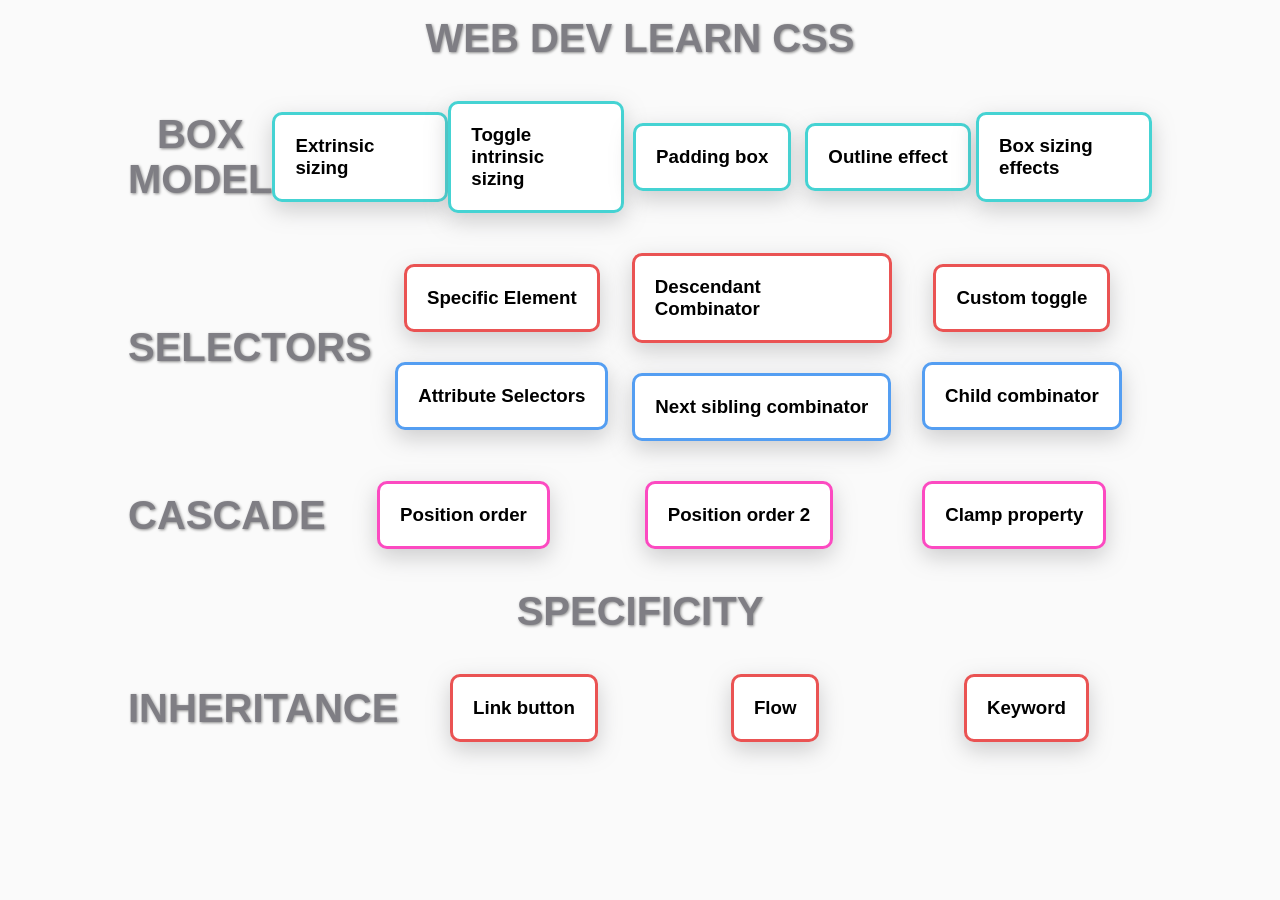
<file: index.html>
<!DOCTYPE html>
<html lang="en">
<head>
    <meta charset="UTF-8">
    <meta http-equiv="X-UA-Compatible" content="IE=edge">
    <meta name="viewport" content="width=device-width, initial-scale=1.0">
    <link rel="stylesheet" href="learn_css.css">
    <title>Learn CSS</title>
</head>
<body>
    <section class="diamond-card">
        <h1>Web Dev Learn CSS</h1>
        <div class="card-container">
            <h1>Box Model</h1>
            <div class="card">
                <div class="card-content card-content-1">
                    <h3><a href="hoofdstukken/box-model/extrinsic-intrinsic-sizing.html">Extrinsic sizing</a></h3>
                </div>
            </div>
            <div class="card">
                <div class="card-content card-content-1">
                    <h3><a href="hoofdstukken/box-model/toggle-intrinsic-sizing.html">Toggle intrinsic sizing</a></h3>
                </div>
            </div>
            <div class="card">    
                <div class="card-content card-content-1">
                    <h3><a href="hoofdstukken/box-model/padding-box.html">Padding box</a></h3>
                </div>
            </div>
            <div class="card">
                <div class="card-content card-content-1">
                    <h3><a href="hoofdstukken/box-model/outline-effect.html">Outline effect</a></h3>
                </div>
            </div>
            <div class="card">
                <div class="card-content card-content-1">
                    <h3><a href="hoofdstukken/box-model/box-sizing-effects.html">Box sizing effects</a></h3>
                </div>
            </div>
        </div>

        <div class="card-container">
            <h1>Selectors</h1>
            <div class="card">
                <div class="card-content card-content-2">
                    <h3><a href="hoofdstukken/selectors/specific-element.html">Specific Element</a></h3>
                </div>
                <div class="card-content card-content-4">
                    <h3><a href="hoofdstukken/selectors/attribute-selectors.html">Attribute Selectors</a></h3>
                </div>
            </div>
            <div class="card">
                <div class="card-content card-content-2">
                    <h3><a href="hoofdstukken/selectors/descendant-combinator.html">Descendant Combinator</a></h3>
                </div>
                <div class="card-content card-content-4">
                    <h3><a href="hoofdstukken/selectors/next-sibling-selector.html">Next sibling combinator</a></h3>
                </div>
            </div>
            <div class="card">
                <div class="card-content card-content-2">
                    <h3><a href="hoofdstukken/selectors/custom-toggle.html">Custom toggle</a></h3>
                </div>
                <div class="card-content card-content-4">
                    <h3><a href="hoofdstukken/selectors/child-combinator.html">Child combinator</a></h3>
                </div>
            </div>
        </div>

        <div class="card-container">
            <h1>Cascade</h1>
            <div class="card">
                <div class="card-content card-content-3">
                    <h3><a href="hoofdstukken/cascade/position-order.html">Position order</a></h3>
                </div>
            </div>
            <div class="card">
                <div class="card-content card-content-3">
                    <h3><a href="hoofdstukken/cascade/position-order2.html">Position order 2</a></h3>
                </div>
            </div>
            <div class="card">
                <div class="card-content card-content-3">
                    <h3><a href="hoofdstukken/cascade/clamp-property.html">Clamp property</a></h3>
                </div>
            </div>
        </div>

        <div class="card-container">
            <h1>Specificity</h1>

        </div>

        <div class="card-container">
            <h1>Inheritance</h1>
            <div class="card">
                <div class="card-content card-content-2">
                    <h3><a href="hoofdstukken/inheritance/link-button.html">Link button</a></h3>
                </div>
            </div>
            <div class="card">
                <div class="card-content card-content-2">
                    <h3><a href="hoofdstukken/inheritance/flow.html">Flow</a></h3>
                </div>
            </div>
            <div class="card">
                <div class="card-content card-content-2">
                    <h3><a href="hoofdstukken/inheritance/keyword.html">Keyword</a></h3>
                </div>
            </div>
        </div>

</section>   
</body>
</html>
</file>
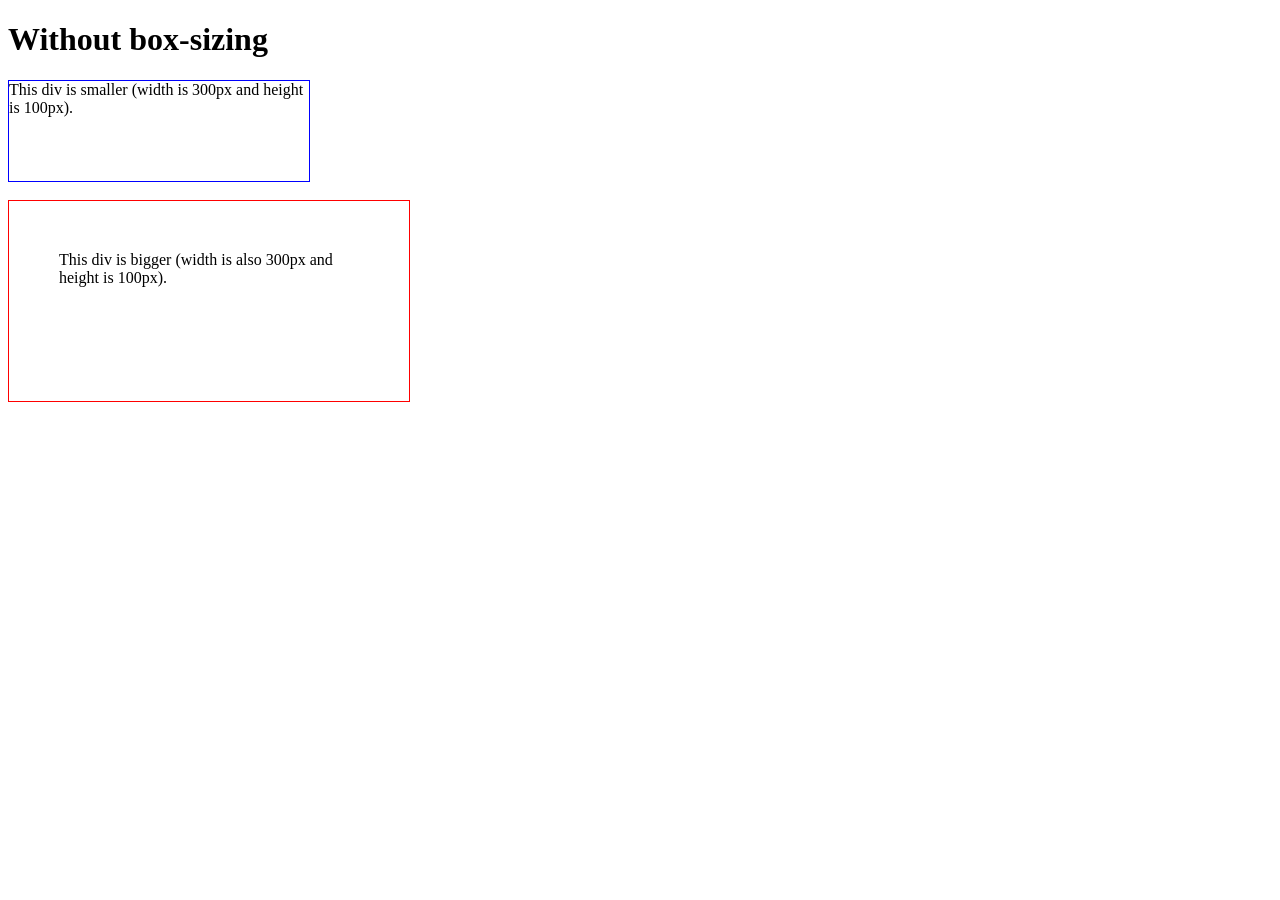
<file: hoofdstukken/box-model/box-sizing-effects.html>
<!DOCTYPE html>
<html>
<head>
<style> 
.div1 {
  width: 300px;
  height: 100px;
  border: 1px solid blue;
}

.div2 {
  width: 300px;
  height: 100px;  
  padding: 50px;
  border: 1px solid red;
}
</style>
</head>
<body>

<h1>Without box-sizing</h1>

<div class="div1">This div is smaller (width is 300px and height is 100px).</div>
<br>
<div class="div2">This div is bigger (width is also 300px and height is 100px).</div>

</body>
</html>
</file>
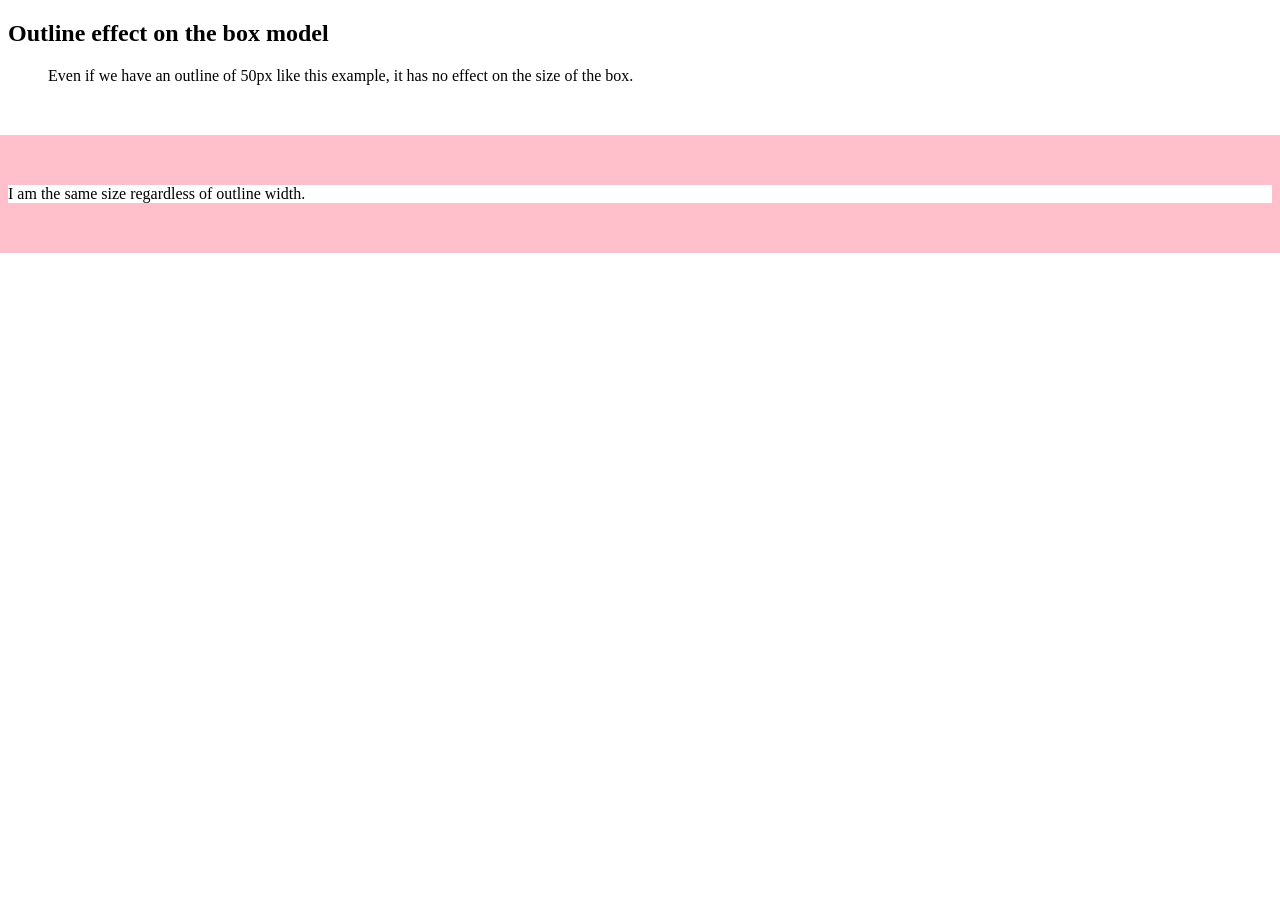
<file: hoofdstukken/box-model/outline-effect.html>
<!DOCTYPE html>
<html lang="en">
<head>
  <meta charset="UTF-8">
  <meta http-equiv="X-UA-Compatible" content="IE=edge">
  <meta name="viewport" content="width=device-width, initial-scale=1.0">
<style>
  .box {
  outline: 50px solid pink;
}
article + * {
  margin-top: 100px;
}
</style>
</head>
<body>
  <main>
    <div class="wrapper">
      <article class="flow">
        <h1>Outline effect on the box model</h1>
        <figure class="callout">
          <p>Even if we have an outline of 50px like this example, it has no effect on the size of the box.</p>
        </figure>
      </article>
      <div class="box">I am the same size regardless of outline width.<div>
        </div>
  </main>
</body>
</html>
</file>
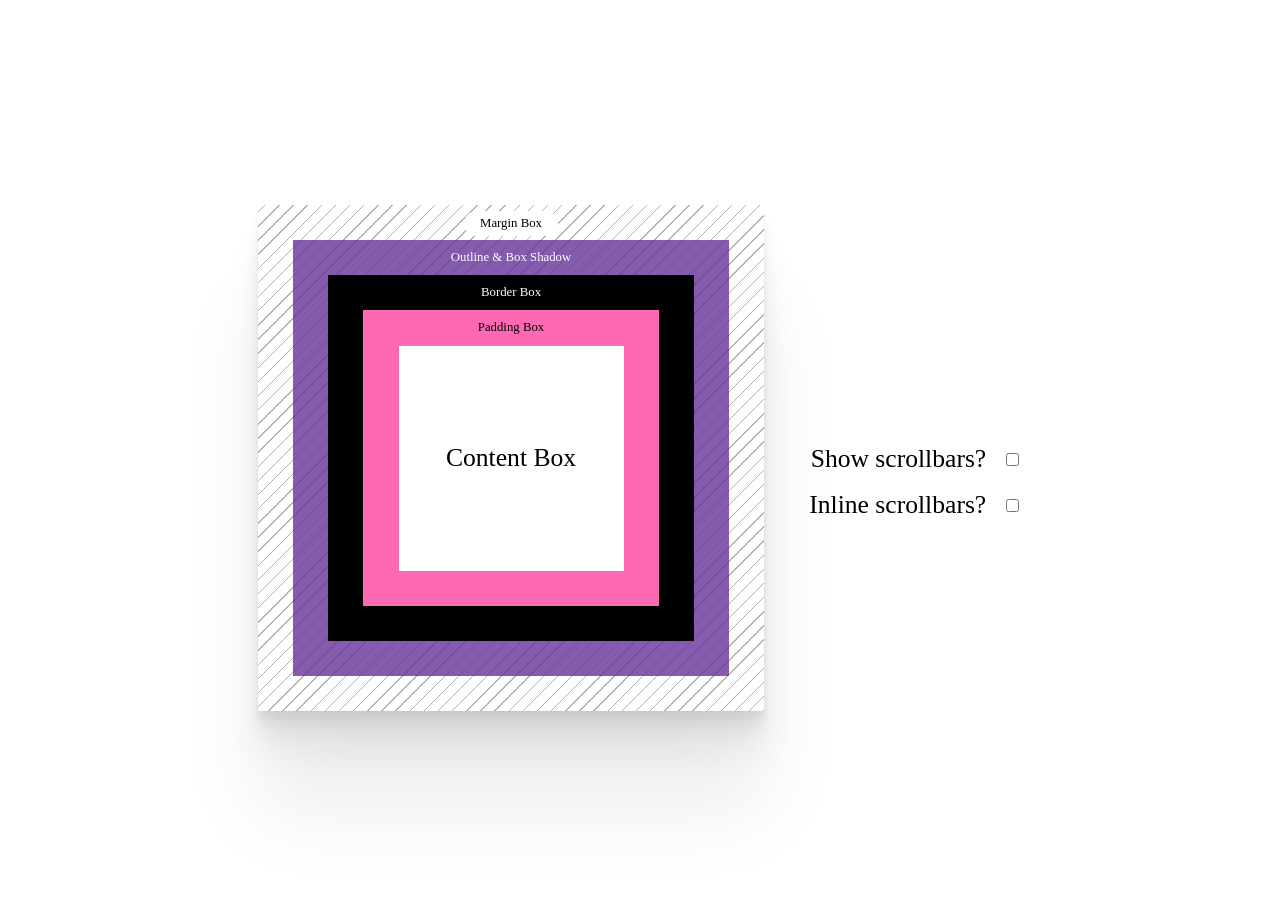
<file: hoofdstukken/box-model/padding-box.html>
<!DOCTYPE html>
<html lang="en">
<head>
    <meta charset="UTF-8">
    <meta http-equiv="X-UA-Compatible" content="IE=edge">
    <meta name="viewport" content="width=device-width, initial-scale=1.0">
<style>
    body {
  min-height: 100vh;
  display: flex;
  align-items: center;
  justify-content: center;
  flex-direction: column;
  /*  scale the whole thing here  */
  font-size: min(2vmax, 2rem);
  gap: 0 5vmin;
}

@media (orientation: landscape) {
  body {
    flex-direction: row;
  }
}

article {
  background: repeating-linear-gradient(-45deg, hsl(0 0% 70%), hsl(0 0% 70%) 1px, white 1px, white 10px);
  box-shadow: 0 2.8px 2.2px rgba(0, 0, 0, 0.02),
    0 6.7px 5.3px hsl(0 0% 0% / .028),
    0 12.5px 10px hsl(0 0% 0% / .035),
    0 22.3px 17.9px hsl(0 0% 0% / .042),
    0 41.8px 33.4px hsl(0 0% 0% / .05),
    0 100px 80px hsl(0 0% 0% / .07);
  position: relative;
}

article::before {
  content: "Margin Box";
  position: absolute;
  top: 1ex;
  left: 50%;
  transform: translateX(-50%);
  height: 3ex;
  display: flex;
  align-items: center;
  justify-content: center;
  font-size: .5em;
  background: white;
  padding: .25rem 1rem;
  border-radius: 3rem;
}

article::after {
  content: "Outline & Box Shadow";
  position: absolute;
  top: 6ex;
  left: 0;
  width: 100%;
  height: 6ex;
  display: flex;
  align-items: center;
  justify-content: center;
  font-size: .5em;
  color: white;
}

figure {
  width: 25vmin;
  height: 25vmin;
  display: flex;
  align-items: center;
  justify-content: center;
  margin: 6ex;
  border: 3ex solid black;
  outline: 3ex solid hsl(270 50% 40% / 80%);
	padding: 3ex;
	background:
		linear-gradient(white, white) content-box,
		linear-gradient(hotpink, hotpink) padding-box;
  position: relative;
}

figure > .scrollbar {
  background: hsl(0 0% 0% / 25%);
  position: absolute;
  visibility: hidden;
}

figure > .scrollbar.vertical {
  width: 1ex;
  height: 100%;
  top: 0;
  right: 0;
}

figure > .scrollbar.horizontal {
  height: 1ex;
  width: 100%;
  bottom: 0;
  left: 0;
}

figure[scrollbars="true"] .scrollbar {
  visibility: visible;
}

figure[inline-scrollbars="true"] {
  padding: 3ex 4ex 4ex 3ex;
}

figure::after {
  content: "Padding Box";
  position: absolute;
  top: 0;
  left: 0;
  width: 100%;
  height: 6ex;
  display: flex;
  align-items: center;
  justify-content: center;
  font-size: .5em;
}

figure::before {
  content: "Border Box";
  color: white;
  position: absolute;
  top: 0;
  left: 0;
  transform: translateY(-100%);
  width: 100%;
  height: 6ex;
  display: flex;
  align-items: center;
  justify-content: center;
  font-size: .5em;
}

form {
  display: grid;
  grid-template-columns: 1fr auto;
  place-items: center;
  justify-items: flex-end;
  gap: 1rem;
  margin-block-start: 3rem;
}

@media (height <= 640px) {
  form {
    grid-auto-flow: column;
    gap: .25rem;
  }
  
  form > label:last-of-type {
    margin-inline-start: 2rem;
  }
}
</style>
</head>
<body>
    <article dir="ltr">
        <figure id="box_model">
          Content Box
          <span class="vertical scrollbar"></span>
          <span class="horizontal scrollbar"></span>
        </figure>
      </article>
      
      <form action="">
        <label for="show_scrollbars">Show scrollbars?</label>
        <input id="show_scrollbars" type="checkbox">
        
        <label for="inline_scrollbars">Inline scrollbars?</label>
        <input id="inline_scrollbars" type="checkbox">
      </form>
<script>
    document.body.setAttribute('dir', 'ltr')

window.show_scrollbars.addEventListener('input', e =>
  window.box_model.setAttribute('scrollbars', e.target.checked))

window.inline_scrollbars.addEventListener('input', e =>
  window.box_model.setAttribute('inline-scrollbars', e.target.checked))
</script>      
</body>
</html>
</file>
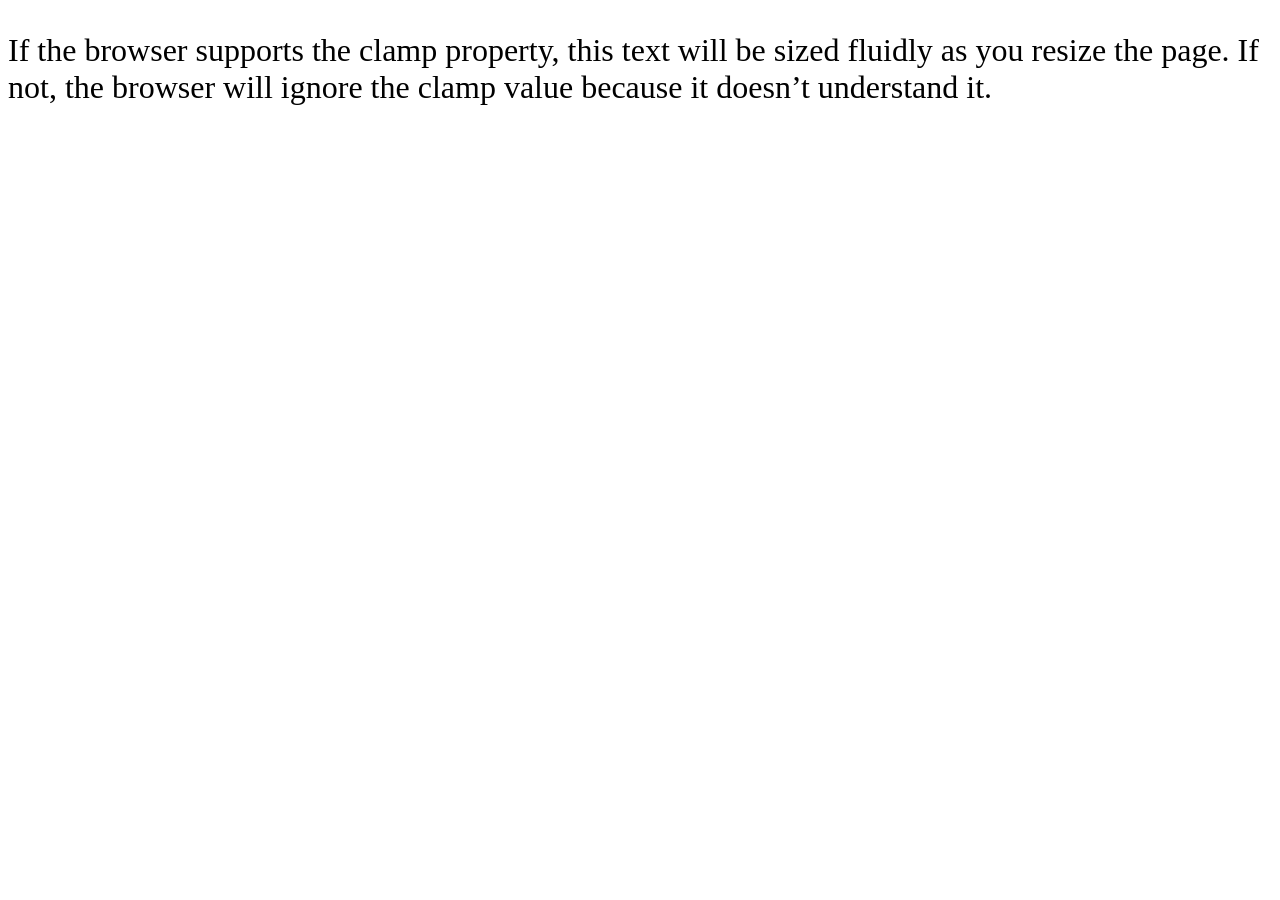
<file: hoofdstukken/cascade/clamp-property.html>
<!DOCTYPE html>
<html lang="en">
<head>
    <meta charset="UTF-8">
    <meta http-equiv="X-UA-Compatible" content="IE=edge">
    <meta name="viewport" content="width=device-width, initial-scale=1.0">
    <title>clamp property</title>
    <style>
        .my-element {
	font-size: 1.5rem;
	font-size: clamp(1.5rem, calc(1rem + 3vw), 2rem);
}
    </style>
</head>
<body>
    <article class="wrapper">
        <p class="my-element">If the browser supports the clamp property, this text will be sized fluidly as you resize the page. If not, the browser will ignore the clamp value because it doesn’t understand it.</p>
      </article>
</body>
</html>
</file>
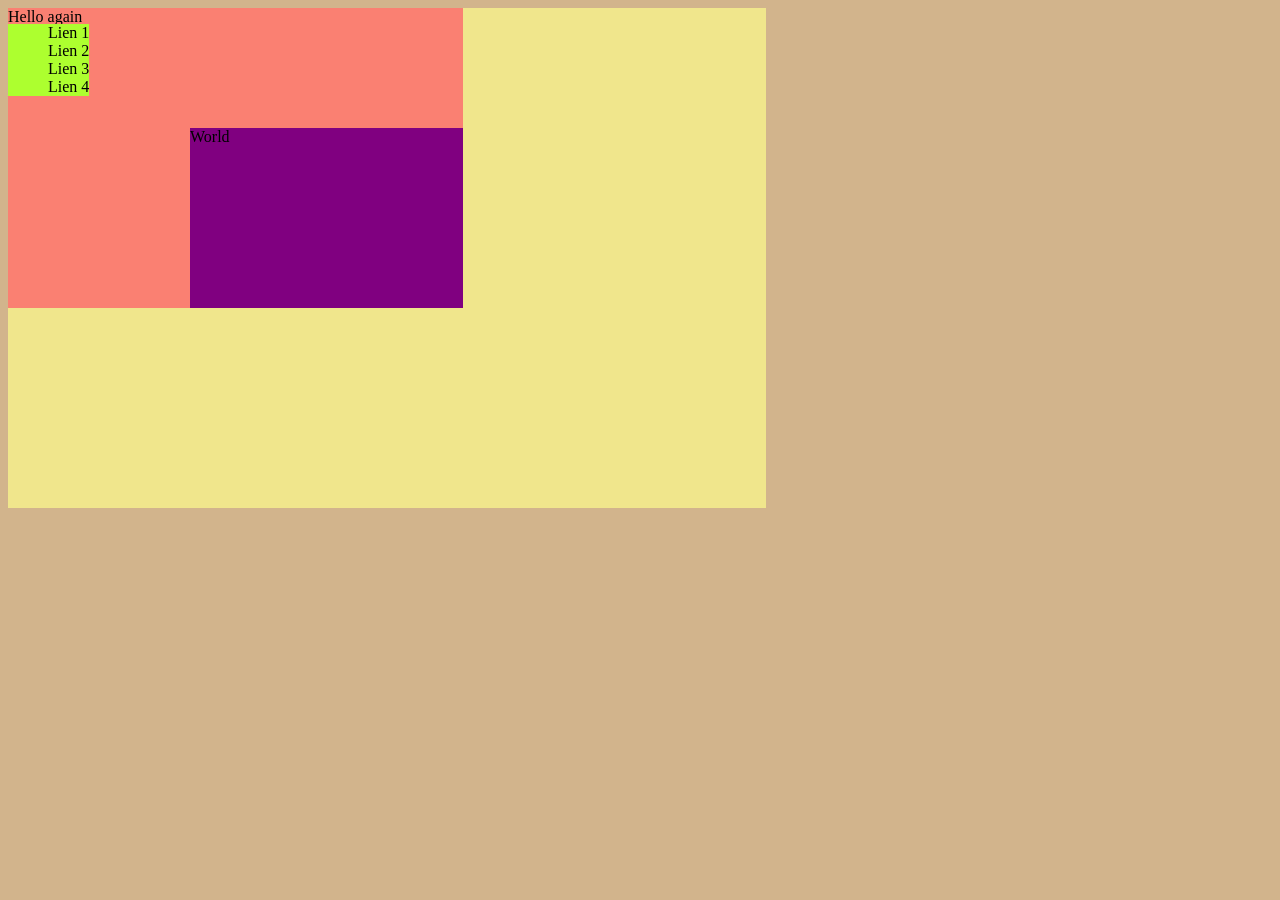
<file: hoofdstukken/cascade/position-order.html>
<!DOCTYPE html>
<html lang="en">
<head>
  <meta charset="UTF-8">
  <meta http-equiv="X-UA-Compatible" content="IE=edge">
  <meta name="viewport" content="width=device-width, initial-scale=1.0">
<style>
  body {
  height: 90%;
  background: tan;
}

#id1 {
  background: khaki;
  width: 60%;
  height: 500px;
  position: relative;
}

#id2 {
  background: salmon;
  width: 60%;
  height: 60%;
  position: absolute;
  top: 0;
  left: 0;
}

#id3 {
  background: purple;
  width: 60%;
  height: 60%;
  position: absolute;
  bottom: 0;
  right: 0;
}

ul {
  background: greenyellow;
  position: absolute;
  top: 0;
  left: 0;
  /* margin: 0;
  padding: 0; */
  list-style: none;
}
li {
  margin: 0;
  padding: 0;
}

</style>
</head>
<body>
  <div id="id1">
  <div id="id2">Hello again
    <div id="id3">World</div>
  </div>
  <ul>
    <li>Lien 1</li>
    <li>Lien 2</li>
    <li>Lien 3</li>
    <li>Lien 4</li>
  </ul>
</div>
</body>
</html>
</file>
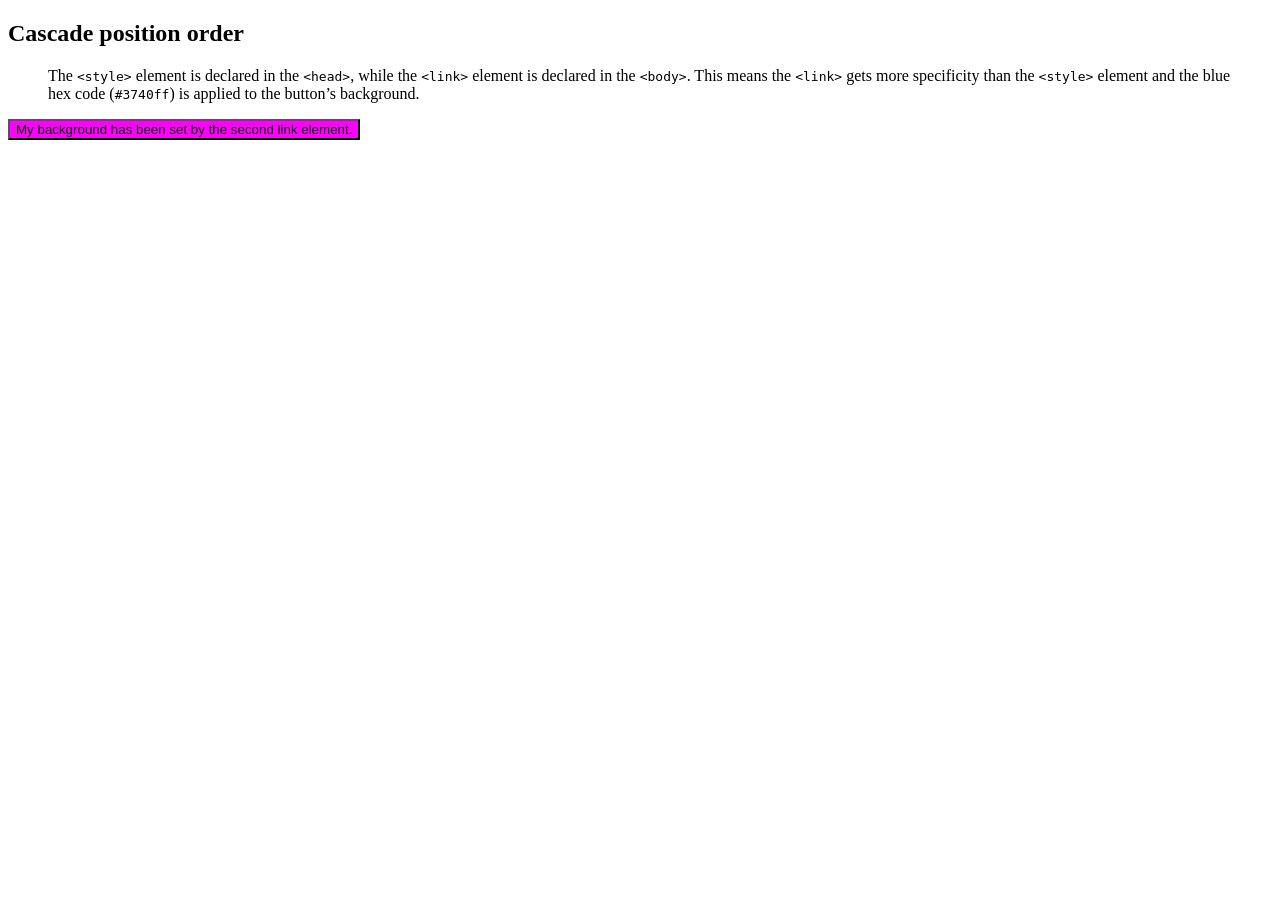
<file: hoofdstukken/cascade/position-order2.html>
<!DOCTYPE html>
<html lang="en">
<head>
    <meta charset="UTF-8">
    <meta http-equiv="X-UA-Compatible" content="IE=edge">
    <meta name="viewport" content="width=device-width, initial-scale=1.0">
    <title>Position order 2</title>
    <style>
.button {
  background: #ff00ff;
}
    </style>
</head>
<body>
    <!-- This link element is declared after the CSS in the editor so will be more specific -->
<link rel="stylesheet" href="https://codepen.io/web-dot-dev/pen/abpoXGZ.css" />
<main>
  <div class="wrapper">
    <article class="flow">
      <h1>Cascade position order</h1>
      <figure class="callout">
        <p>The <code>&lt;style&gt;</code> element is declared in the <code>&lt;head&gt;</code>, while the <code>&lt;link&gt;</code> element is declared in the <code>&lt;body&gt;</code>. This means the <code>&lt;link&gt;</code> gets more specificity than the <code>&lt;style&gt;</code> element and the blue hex code (<code>#3740ff</code>) is applied to the button’s background.</p>
      </figure>
      <button class="button">
        My background has been set by the second link element.
      </button>
    </article>
  </div>
</main>
</body>
</html>
</file>
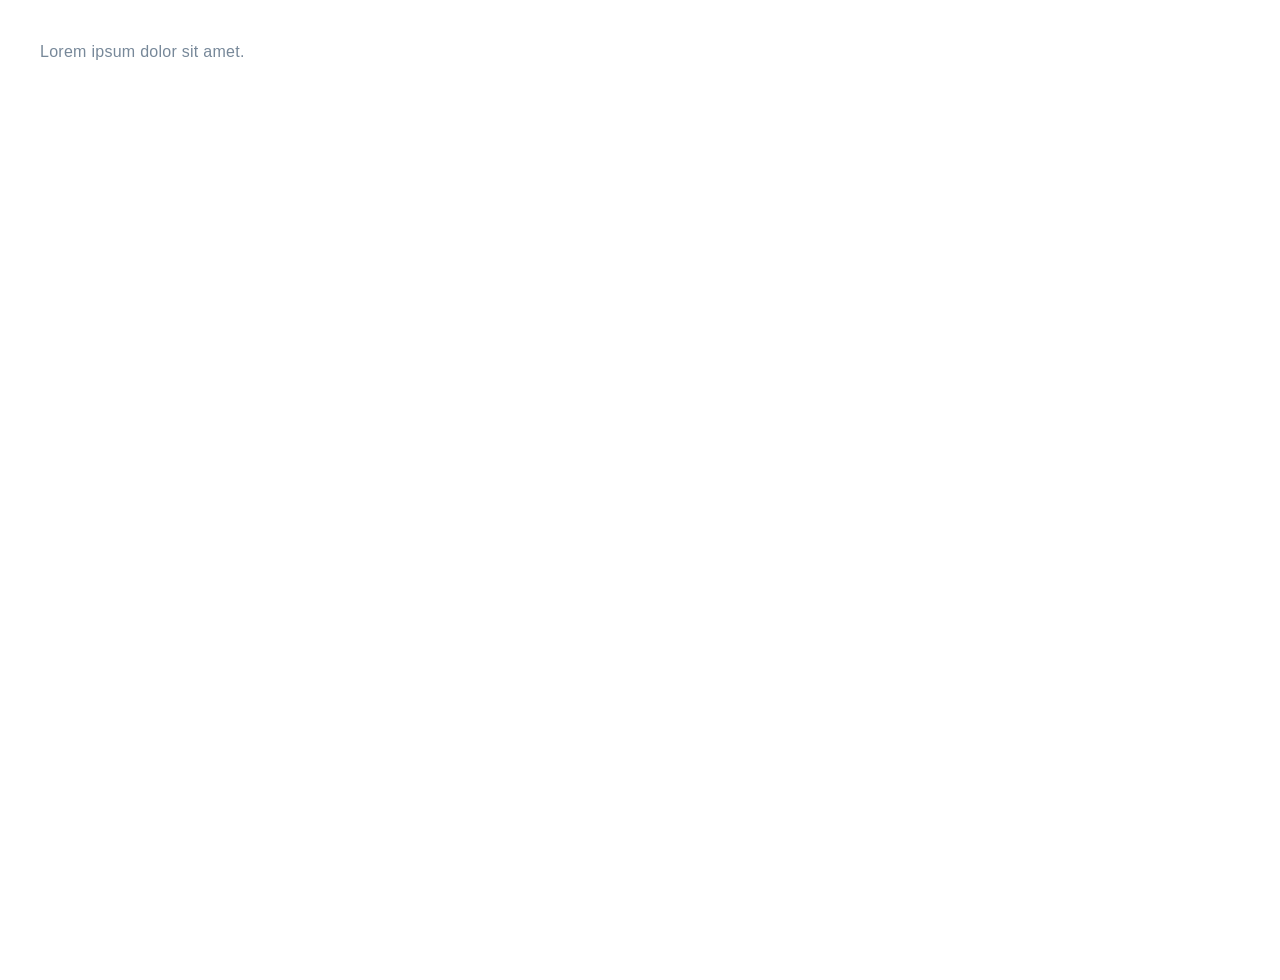
<file: hoofdstukken/inheritance/flow.html>
<!DOCTYPE html>
<html lang="en">
<head>
    <meta charset="UTF-8">
    <meta http-equiv="X-UA-Compatible" content="IE=edge">
    <meta name="viewport" content="width=device-width, initial-scale=1.0">
    <title>flow</title>
    <style>
        html {
  color: lightslategray;
}


/* presentation styles */




/* PULL IN FONTS AND RESET */
@import url("https://fonts.googleapis.com/css2?family=Roboto:ital,wght@0,400;0,500;0,700;1,400;1,500&display=swap");
@import url("https://unpkg.com/modern-css-reset/dist/reset.min.css");


/* GLOBAL STYLES */
body {
  min-height: 100vh;
  padding: 2rem;
  display: flex;
  flex-direction: column;
  align-items: start;
  font-family: "Roboto", Arial, Helvetica, sans-serif;
  background: var(--color-light);
  line-height: 1.55;
  letter-spacing: 0.03ch;
}

p {
  margin: 0;
}

    </style>
</head>
<body>
    <!-- Because this is a CodePen demo, the HTML and body elements already exist -->
<article>
    <p>Lorem ipsum dolor sit amet.</p>
  </article>
</body>
</html>
</file>
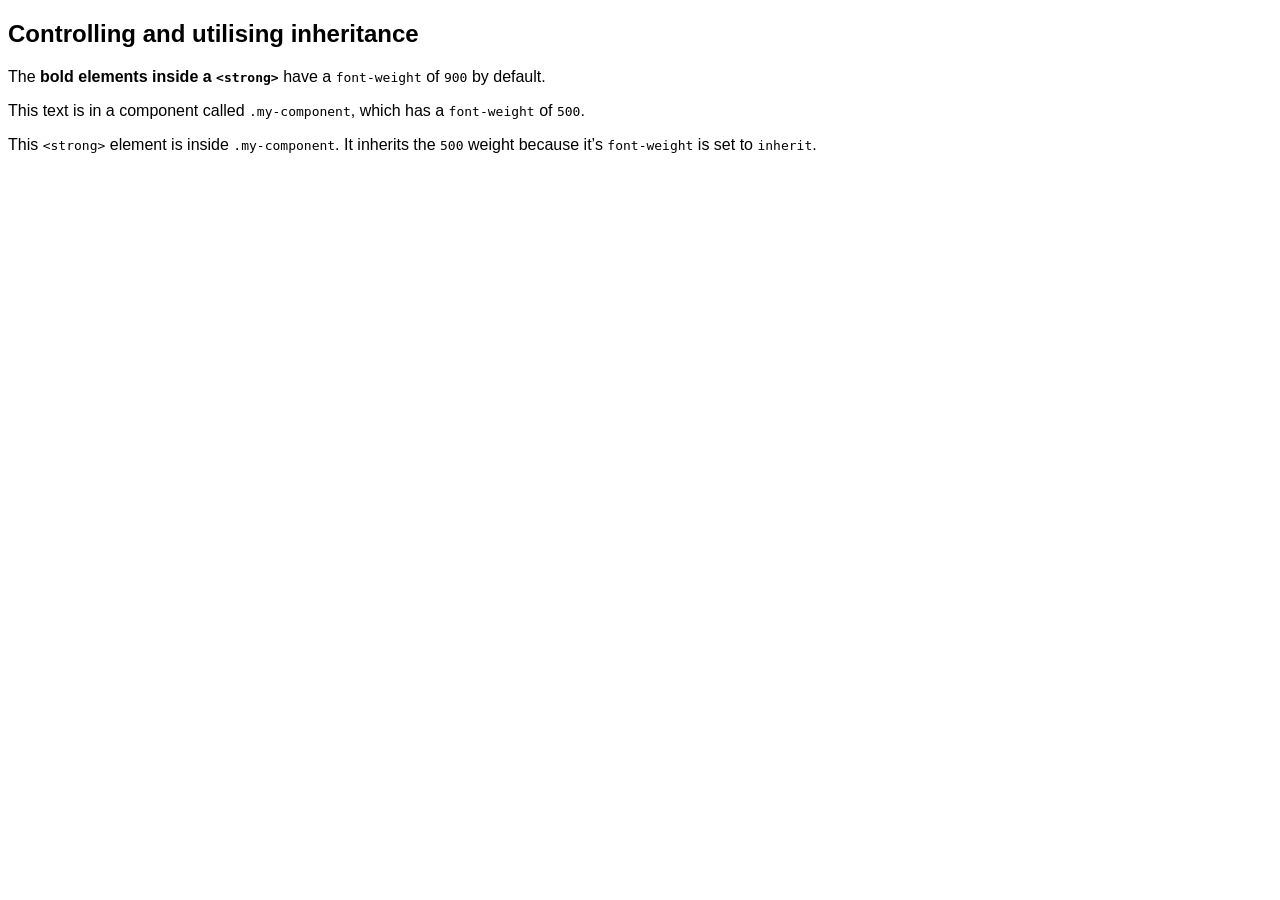
<file: hoofdstukken/inheritance/keyword.html>
<!DOCTYPE html>
<html lang="en">
<head>
    <meta charset="UTF-8">
    <meta http-equiv="X-UA-Compatible" content="IE=edge">
    <meta name="viewport" content="width=device-width, initial-scale=1.0">
    <title>inherit keyword</title>
    <style>
        strong {
  font-weight: 900;
}

.my-component {
  font-weight: 500;
}

.my-component strong {
  font-weight: inherit;
}

/* System font stack to show the difference in weights */
body {
  font-family: -apple-system, BlinkMacSystemFont, avenir next, avenir,
    helvetica neue, helvetica, Ubuntu, roboto, noto, segoe ui, arial, sans-serif;
}


    </style>
</head>
<body>
    <main>
        <div class="wrapper">
          <article class="flow">
            <h1>Controlling and utilising inheritance</h1>
            <p>The <strong>bold elements inside a <code>&lt;strong&gt;</code></strong> have a <code>font-weight</code> of <code>900</code> by default. </p>
            <div class="my-component">
              <p>This text is in a component called <code>.my-component</code>, which has a <code>font-weight</code> of <code>500</code>. </p>
            </div>
            <div class="my-component">
              <p><strong>This <code>&lt;strong&gt;</code> element is inside <code>.my-component</code>. It inherits the <code>500</code> weight because it’s <code>font-weight</code> is set to <code>inherit</code>.</strong></p>
            </div>
          </article>
        </div>
      </main>
</body>
</html>
</file>
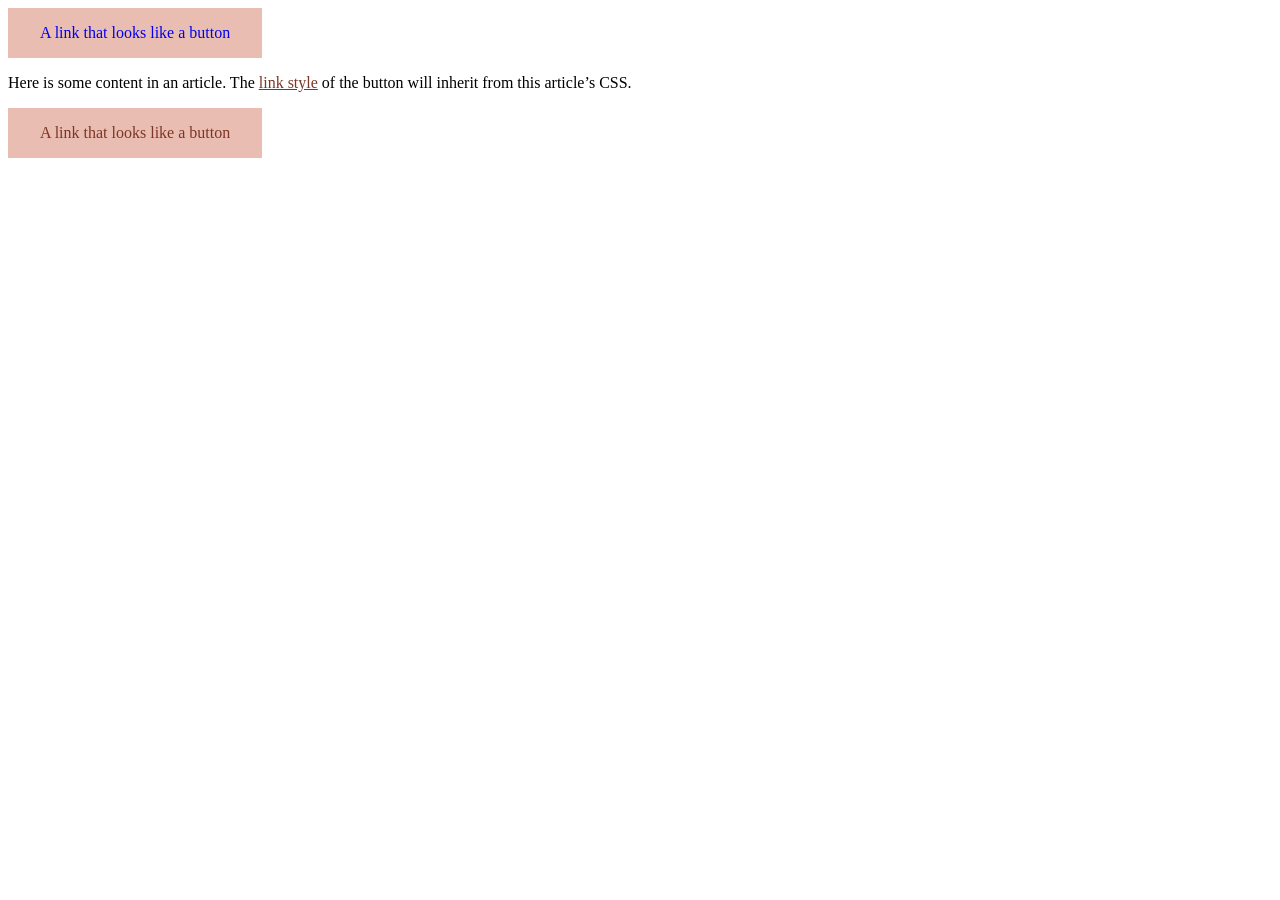
<file: hoofdstukken/inheritance/link-button.html>
<!DOCTYPE html>
<html lang="en">
<head>
    <meta charset="UTF-8">
    <meta http-equiv="X-UA-Compatible" content="IE=edge">
    <meta name="viewport" content="width=device-width, initial-scale=1.0">
<style>
.my-button {
  display: inline-block;
  padding: 1rem 2rem;
  text-decoration: none;
  background: #eabdb3;
  font: inherit;
  text-align: center;
}

/* The button will inherit this style */
article a {
  color: #7c3626;
}

.my-button:hover {
  background: #e2a294;
}


</style>
</head>
<body>
    <main>
  <div class="wrapper">
    <div class="flow">
      <a href="#" class="my-button">A link that looks like a button</a>
      <article class="flow">
        <p>
          Here is some content in an article. The <a href="#">link style</a> of the button will
          inherit from this article’s CSS.
        </p>
        <p><a href="#" class="my-button">A link that looks like a button</a></p>
      </article>
    </div>
  </div>
</main>
</body>
</html>
</file>
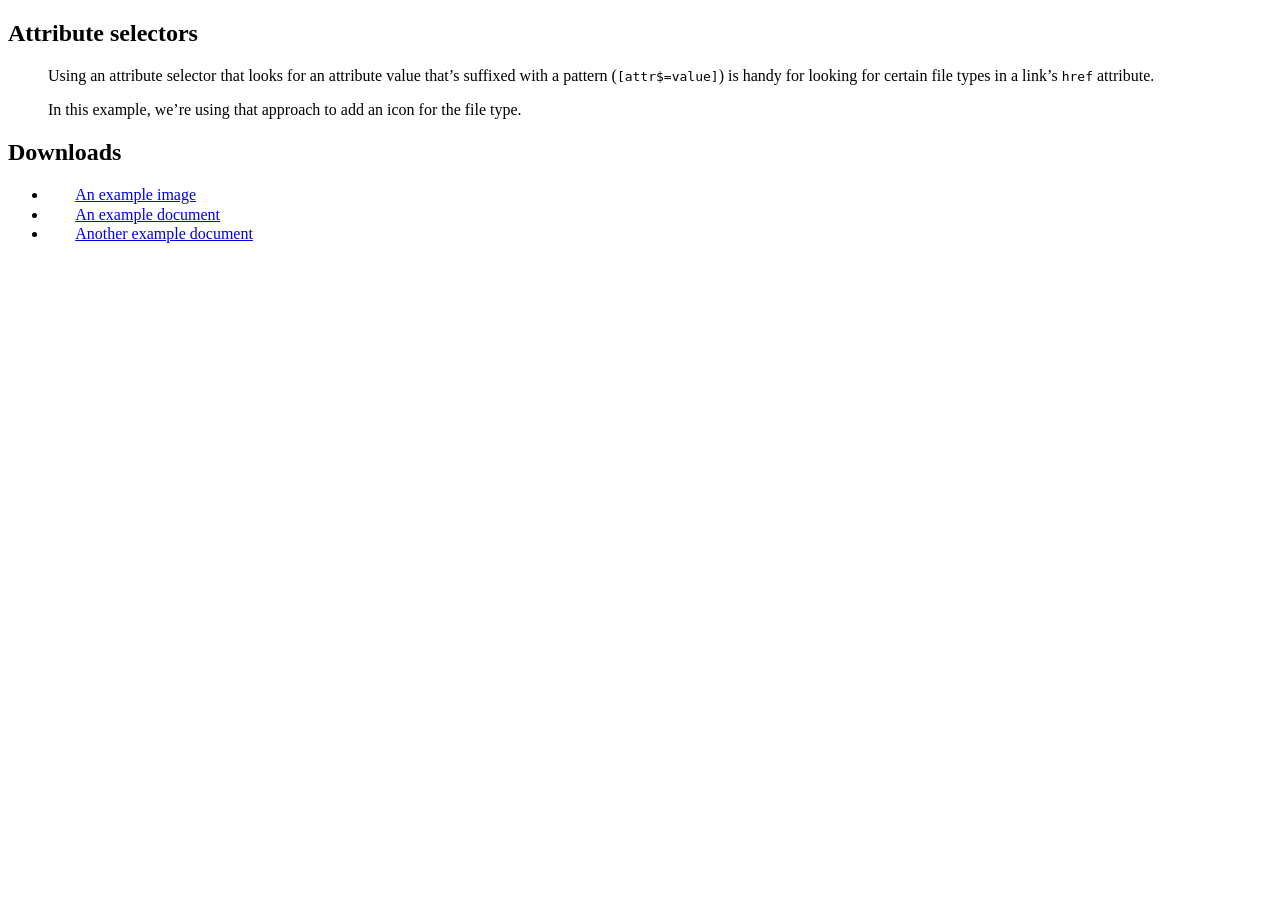
<file: hoofdstukken/selectors/attribute-selectors.html>
<!DOCTYPE html>
<html lang="en">
<head>
    <meta charset="UTF-8">
    <meta http-equiv="X-UA-Compatible" content="IE=edge">
    <meta name="viewport" content="width=device-width, initial-scale=1.0">
<style>
    a[href$=".pdf"]::before {
  background-image: url(https://web-dev.imgix.net/image/VbAJIREinuYvovrBzzvEyZOpw5w1/fc7bLiJYf5US6QxTOKsF.png);
}

a[href$=".jpg"]::before,
a[href$=".png"]::before {
  background-image: url(https://web-dev.imgix.net/image/VbAJIREinuYvovrBzzvEyZOpw5w1/N79qCc0c06217YT4ofYM.png);
}


a::before {
  content: "";
  display: inline-block;
  vertical-align: middle;
  width: 1.2em;
  height: 1.2em;
  background-size: 100%;
  margin-inline-end: 0.5em;
  opacity: 0.8;
}

</style>
</head>
<body>
    <main>
        <div class="wrapper">
          <article class="flow">
            <h1>Attribute selectors</h1>
            <figure class="callout">
              <p>
                Using an attribute selector that looks for an attribute value that’s
                suffixed with a pattern (<code>[attr$=value]</code>) is handy for looking
                for certain file types in a link’s <code>href</code> attribute.
              </p>
      
              <p>
                In this example, we’re using that approach to add an icon for the file type.
              </p>
            </figure>
      
            <h2>Downloads</h2>
            <ul>
              <li>
                <a href="my-image.jpg">An example image</a>
              </li>
              <li>
                <a href="my-document.pdf">An example document</a>
              </li>
              <li>
                <a href="my-document.pdf">Another example document</a>
              </li>
            </ul>
          </article>
        </div>
      </main>
</body>
</html>
</file>
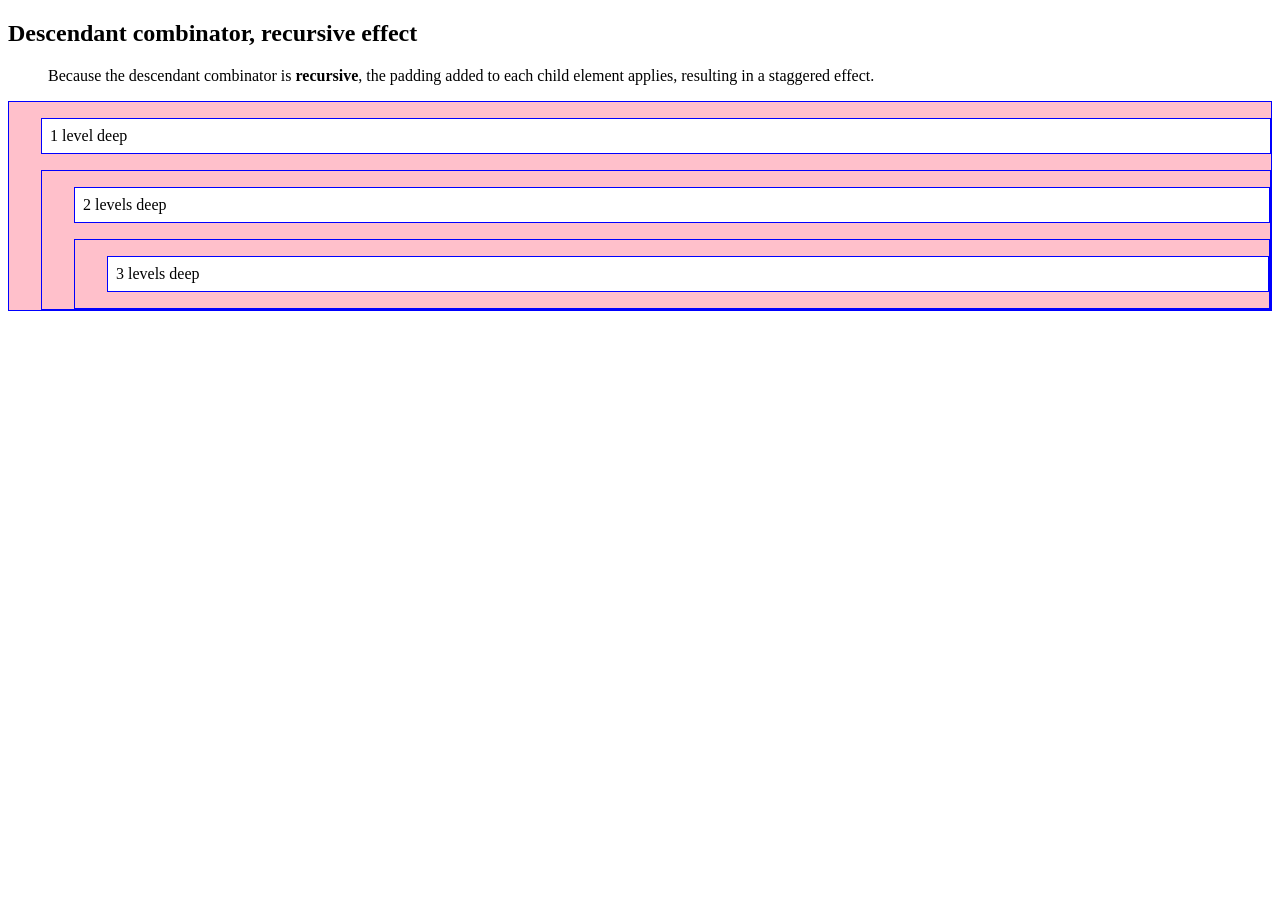
<file: hoofdstukken/selectors/child-combinator.html>
<!DOCTYPE html>
<html lang="en">
<head>
  <meta charset="UTF-8">
  <meta http-equiv="X-UA-Compatible" content="IE=edge">
  <meta name="viewport" content="width=device-width, initial-scale=1.0">
  <style>
    .top div {
  padding-left: 2em;
}

.top p {
  background: #fff;
  padding: 0.5em;
}

/* Presentational styles */
.top div {
  background: pink;
  border: 1px solid blue;
}

.top > div {
  border: 1px solid blue;
}

.top p {
  text-align: left;
  border: 1px solid blue;
}


  </style>
</head>
<body>
  <main>
  <div class="wrapper">
    <article class="flow">
      <h1>Descendant combinator, recursive effect</h1>
      <figure class="callout">
        <p>
          Because the descendant combinator is <strong>recursive</strong>, the padding
          added to each child element applies, resulting in a staggered effect.
        </p>
      </figure>
      <div class="top box">
        <div>
          <p>1 level deep</p>
          <div>
            <p>2 levels deep</p>
            <div>
              <p>3 levels deep</p>
            </div>
          </div>
        </div>
      </div>
    </article>
  </div>
</main>
</body>
</html>
</file>
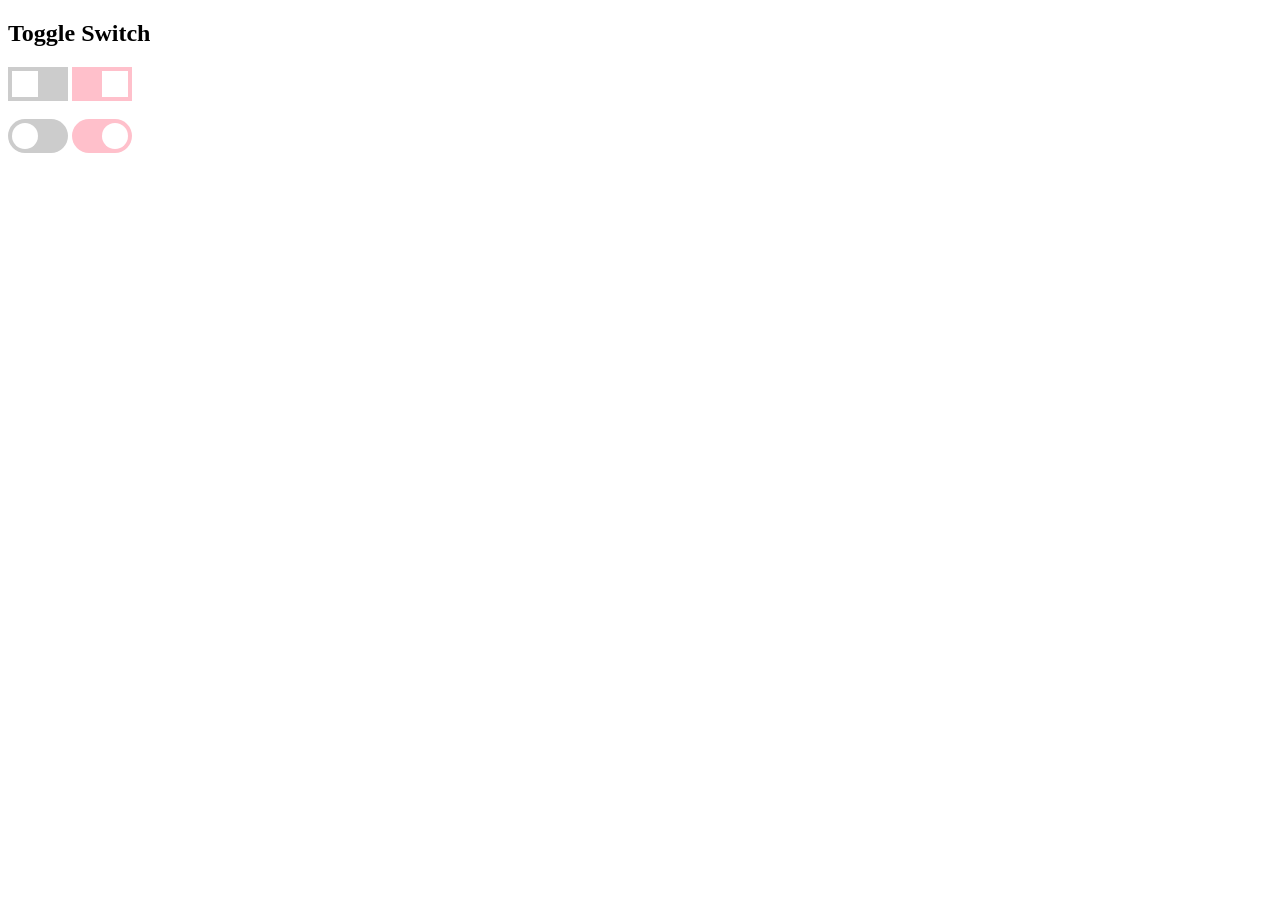
<file: hoofdstukken/selectors/custom-toggle.html>
<!DOCTYPE html>
<html>
<head>
<meta name="viewport" content="width=device-width, initial-scale=1">
<style>
.switch {
  position: relative;
  display: inline-block;
  width: 60px;
  height: 34px;
}

.switch input { 
  opacity: 0;
  width: 0;
  height: 0;
}

.slider {
  position: absolute;
  cursor: pointer;
  top: 0;
  left: 0;
  right: 0;
  bottom: 0;
  background-color: #ccc;
  -webkit-transition: .4s;
  transition: .4s;
}

.slider:before {
  position: absolute;
  content: "";
  height: 26px;
  width: 26px;
  left: 4px;
  bottom: 4px;
  background-color: white;
  -webkit-transition: .4s;
  transition: .4s;
}

input:checked + .slider {
  background-color: pink;
}

input:focus + .slider {
  box-shadow: 0 0 1px pink;
}

input:checked + .slider:before {
  -webkit-transform: translateX(26px);
  -ms-transform: translateX(26px);
  transform: translateX(26px);
}

/* Rounded sliders */
.slider.round {
  border-radius: 34px;
}

.slider.round:before {
  border-radius: 50%;
}
</style>
</head>
<body>

<h2>Toggle Switch</h2>

<label class="switch">
  <input type="checkbox">
  <span class="slider"></span>
</label>

<label class="switch">
  <input type="checkbox" checked>
  <span class="slider"></span>
</label><br><br>

<label class="switch">
  <input type="checkbox">
  <span class="slider round"></span>
</label>

<label class="switch">
  <input type="checkbox" checked>
  <span class="slider round"></span>
</label>

</body>
</html>
</file>
<file: learn_css.css>
* {
    margin: 0;
    padding: 0;
    box-sizing: border-box;
  }
  
  body {
    background-color: #fafafa;
    font-family: "Poppins", sans-serif;
  }
  
  h1 {
    font-weight: 600;
    color: #7f7e84;
    text-align: center;
    font-size: 2.5rem;
    text-transform: uppercase;
    text-shadow: 1px 1px 3px rgba(0, 0, 0, 0.445);
  }
  
  .diamond-card {
    padding: 1rem 0;
  }

  .card-container {
    width: 80%;
    margin: 40px auto;
    display: flex;
    justify-content: space-around;
    align-items: center;
  }
  
  .card {
    flex-basis: 30%;
    display: flex;
    justify-content: space-around;
    align-items: center;
    flex-direction: column;
    gap: 30px;
  }
  
  .card-content {
    border-radius: 5px;
    padding: 20px;
    background-color: #fff;
    border-radius: 10px;
    box-shadow: 0 8px 22px 0 rgba(128, 128, 129, 0.37);
  }
  
  .card-content h2 {
    margin-bottom: 5px;
    font-weight: 600;
    font-size: 1.3rem;
  }
  .card-content p {
    color: #5c5b5b;
    font-size: 14px;
  }
  
  .img-container {
    margin-top: 10px;
    text-align: right;
  }
  
  .img-container img {
    width: 7rem;
  }

  .card-content:hover {
    cursor: pointer;
    transition: 0.3s;
    transform: scale(1.1);
  }
  
  .card-content:hover p {
    color: rgb(34, 34, 34);
  }
  
  .card-content-1 {
    border: 3px solid #45d3d3;
  }
  
  .card-content-2 {
    border: 3px solid #ea5353;
  }
  
  .card-content-3 {
    border: 3px solid #fc4ac1;
  }
  
  .card-content-4 {
    border: 3px solid #549ef2;
  }

  a {
    text-decoration: none;
    color: black;
  }
</file>
